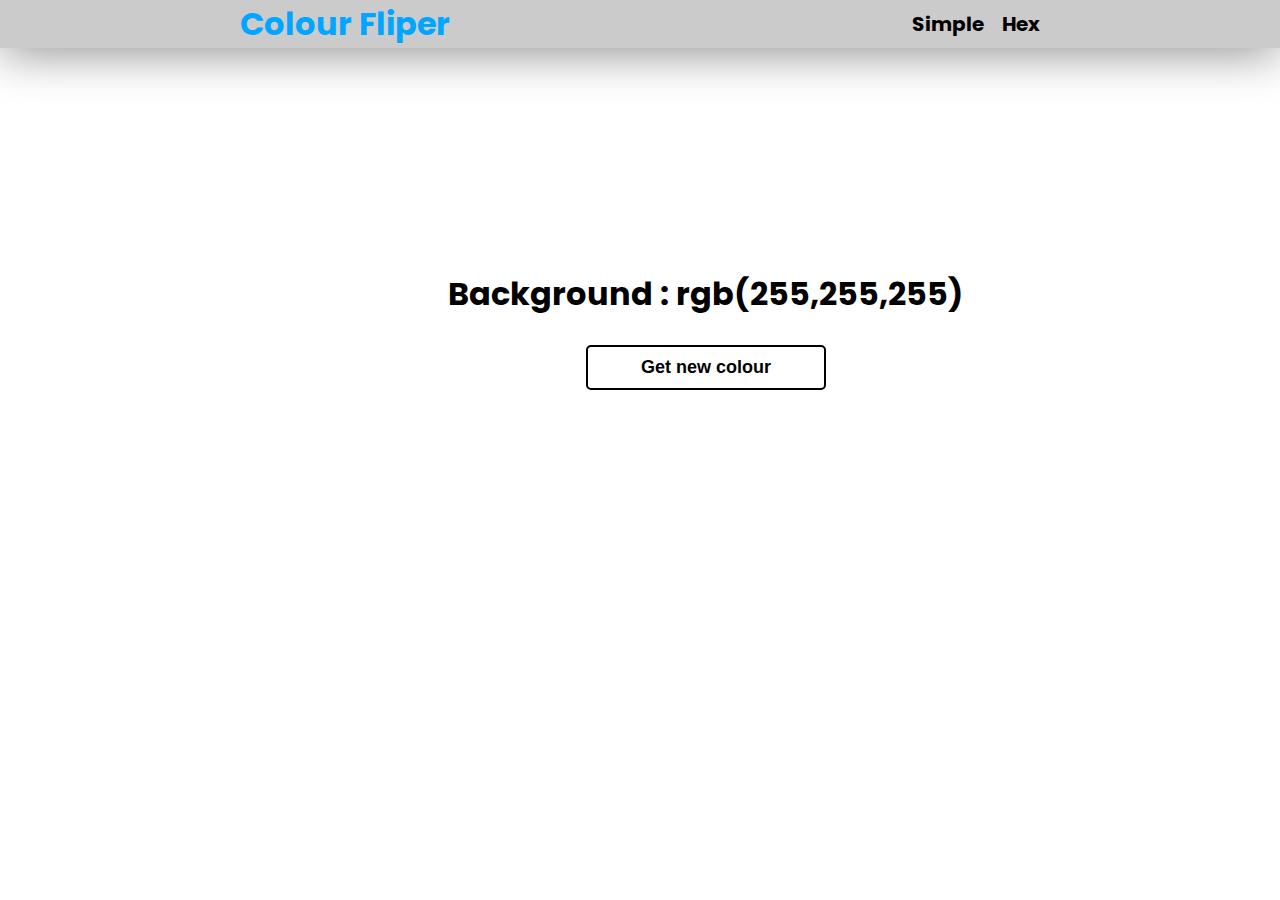
<file: Colour_Change/index.html>
<!DOCTYPE html>
<html lang="en">
<head>
    <meta charset="UTF-8">
    <meta http-equiv="X-UA-Compatible" content="IE=edge">
    <meta name="viewport" content="width=device-width, initial-scale=1.0">
    <link rel="stylesheet" href="style.css">
    <script src="javascript.js" defer></script>
    <title>Colour Fliper</title>
</head>
<body>
    <nav>
        <div class="navigation">
            <H1 class="logo">Colour Fliper</H1>
           <ul class="links">
                <li><a href="">Simple</a></li>
                <li><a href="">Hex</a></li>
           </ul>
        </div>
    </nav>
        <div class="container">
            <h1>Background : <span class="colour">rgb(255,255,255)</span></h1>
            <button class="submit">Get new colour</button>
        </div>
</body>
</html>
</file>
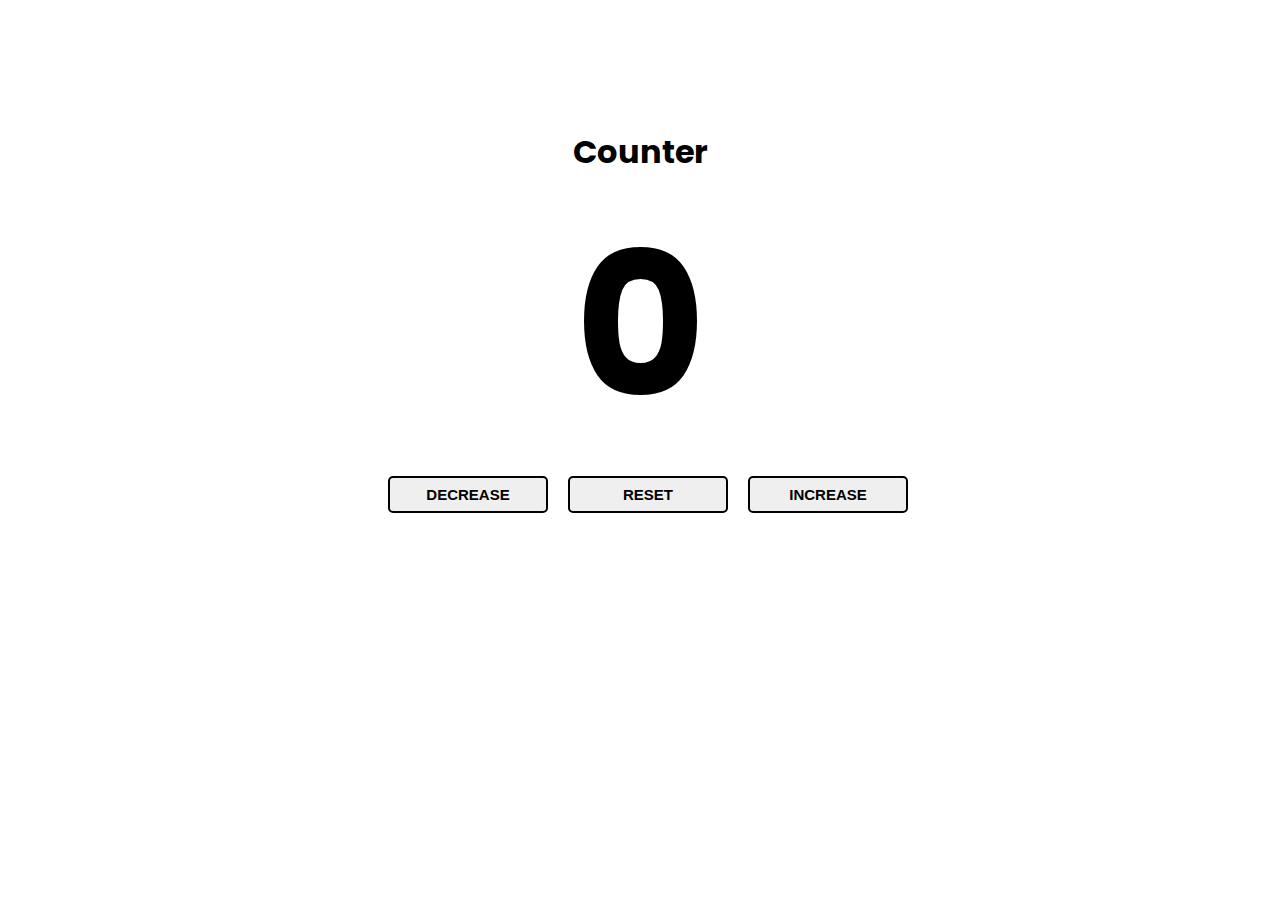
<file: Counter/index.html>
<!DOCTYPE html>
<html lang="en">
<head>
    <meta charset="UTF-8">
    <meta http-equiv="X-UA-Compatible" content="IE=edge">
    <meta name="viewport" content="width=device-width, initial-scale=1.0">
    <link rel="stylesheet" href="style.css">
    <script src="./javascript.js" defer></script>
    <title>Counter</title>
</head>
<body>
    <div class="container">
        <h2>Counter</h2>
        <h1>0</h1>
        <button class="dec">DECREASE</button>
        <button class="reset">RESET</button>
        <button class="inc">INCREASE</button>
    </div>
</body>
</html>
</file>
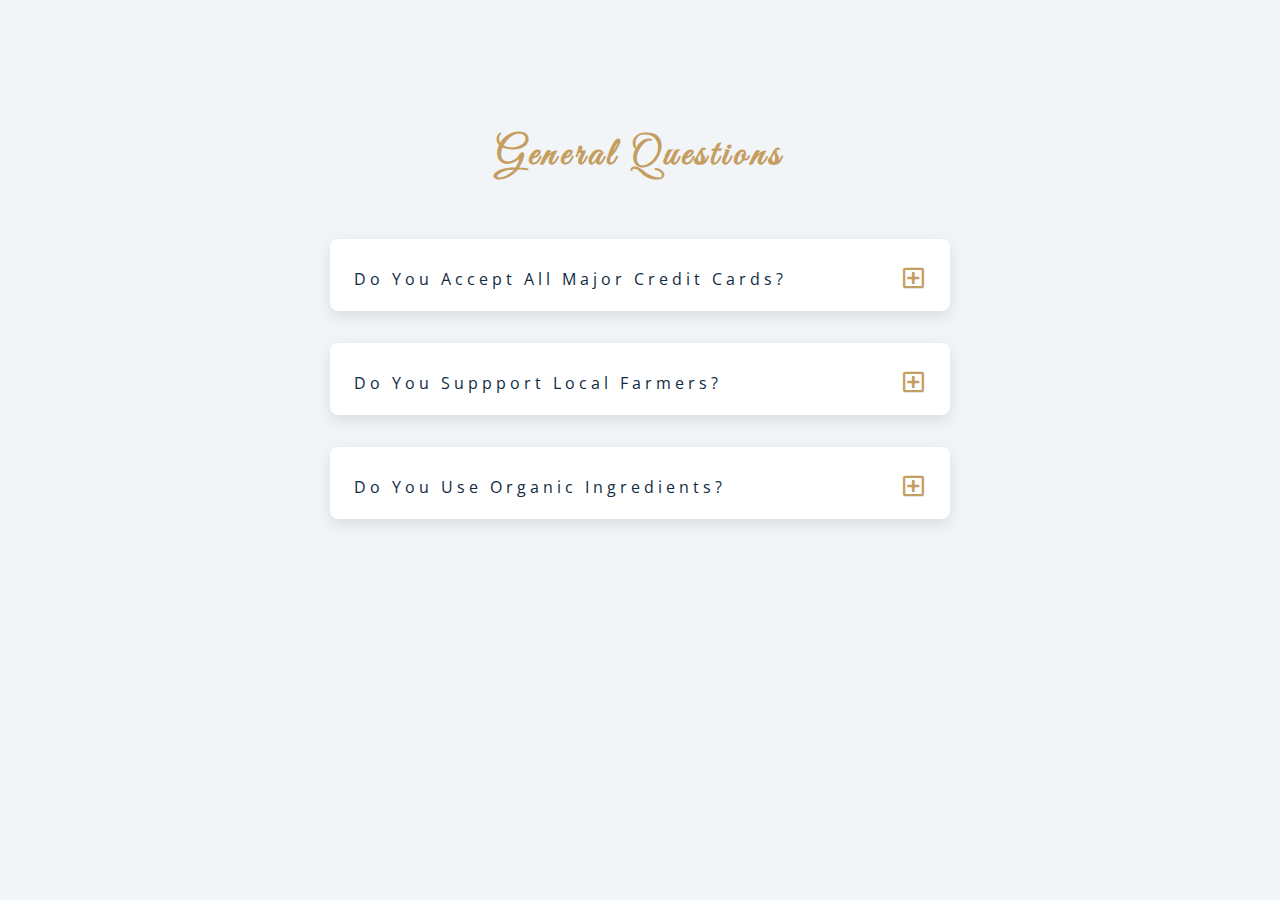
<file: Questions/index.html>
<!DOCTYPE html>
<html lang="en">
  <head>
    <meta charset="UTF-8" />
    <meta name="viewport" content="width=device-width, initial-scale=1.0" />
    <title>Q & A</title>
    <!-- font-awesome -->
    <link rel="stylesheet" href="https://cdnjs.cloudflare.com/ajax/libs/font-awesome/5.14.0/css/all.min.css" />
    <!-- extra fonts -->
    <link
      href="https://fonts.googleapis.com/css?family=Great+Vibes&display=swap"
      rel="stylesheet"
    />
     <!-- javascript -->
     <script src="./script.js" defer></script>
    <!-- styles -->
    <link rel="stylesheet" href="style.css" />
  </head>
  <body>
      <section class="questions">
        <!-- title -->
        <div class="title">
          <h2>general questions</h2>
        </div>
        <!-- questions -->
        <div class="section-center">
          <!-- single question -->
          <article class="question">
            <!-- question title -->
            <div class="question-title">
              <p>do you accept all major credit cards?</p>
              <button type="button" class="question-btn">
                <span class="plus-icon">
                  <i class="far fa-plus-square"></i>
                </span>
                <span class="minus-icon">
                  <i class="far fa-minus-square"></i>
                </span>
              </button>
            </div>
            <!-- question text -->
            <div class="question-text">
              <p>
                Lorem ipsum dolor sit amet, consectetur adipisicing elit. Est
                dolore illo dolores quia nemo doloribus quaerat, magni numquam
                repellat reprehenderit.
              </p>
            </div>
          </article>
          <!-- end of single question -->
          <!-- single question -->
          <article class="question">
            <!-- question title -->
            <div class="question-title">
              <p>do you suppport local farmers?</p>
              <button type="button" class="question-btn">
                <span class="plus-icon">
                  <i class="far fa-plus-square"></i>
                </span>
                <span class="minus-icon">
                  <i class="far fa-minus-square"></i>
                </span>
              </button>
            </div>
            <!-- question text -->
            <div class="question-text">
              <p>
                Lorem ipsum dolor sit amet, consectetur adipisicing elit. Est
                dolore illo dolores quia nemo doloribus quaerat, magni numquam
                repellat reprehenderit.
              </p>
            </div>
          </article>
          <!-- end of single question -->
          <!-- single question -->
          <article class="question">
            <!-- question title -->
            <div class="question-title">
              <p>do you use organic ingredients?</p>
              <!-- button -->
              <button type="button" class="question-btn">
                <span class="plus-icon">
                  <i class="far fa-plus-square"></i>
                </span>
                <span class="minus-icon">
                  <i class="far fa-minus-square"></i>
                </span>
              </button>
            </div>
            <!-- question text -->
            <div class="question-text">
              <p>
                Lorem ipsum dolor sit amet, consectetur adipisicing elit. Est
                dolore illo dolores quia nemo doloribus quaerat, magni numquam
                repellat reprehenderit.
              </p>
            </div>
          </article>
          <!-- end of single question -->
      </section>
    </main>
  </body>
</html>
</file>
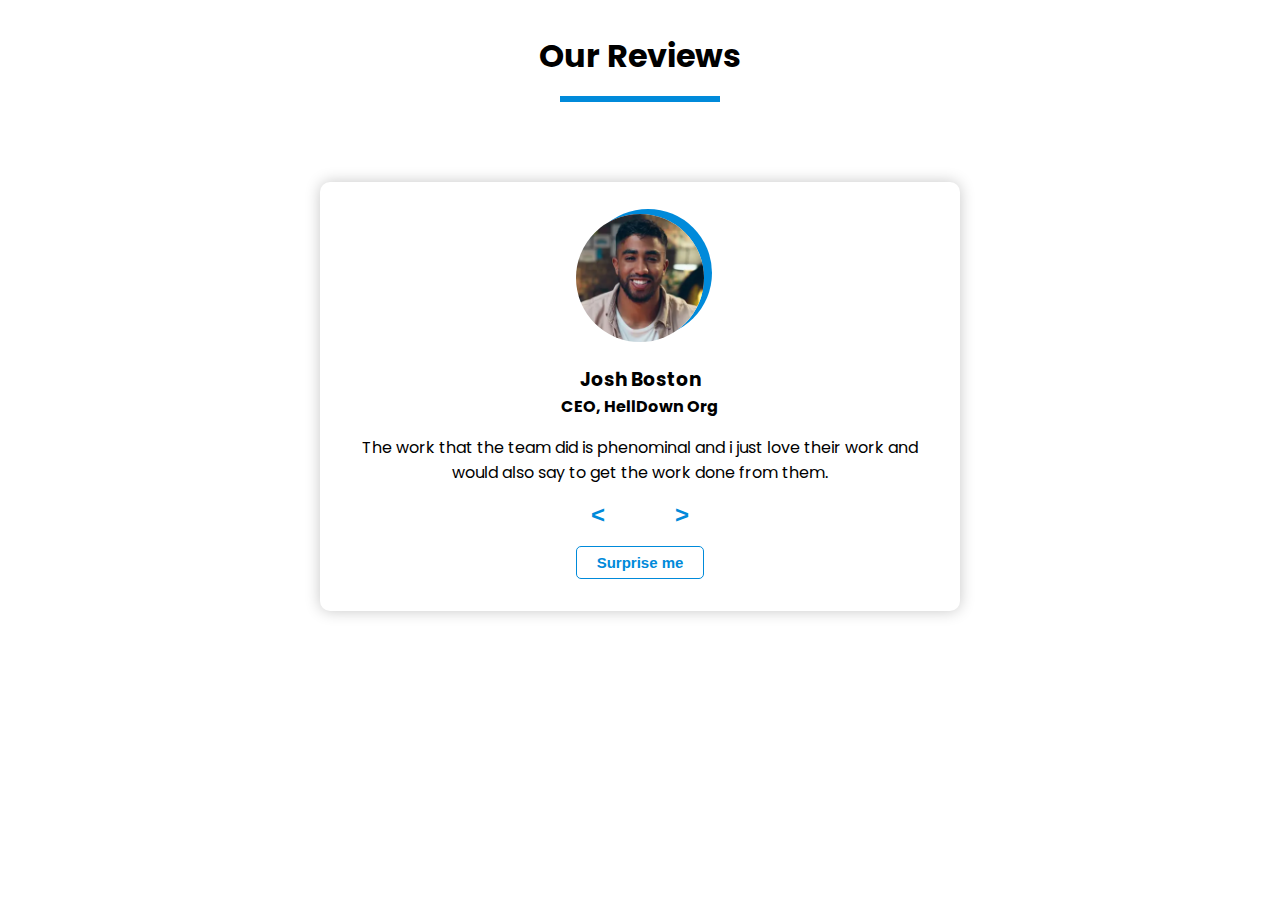
<file: Review_Card/index.html>
<!DOCTYPE html>
<html lang="en">
<head>
    <meta charset="UTF-8">
    <meta http-equiv="X-UA-Compatible" content="IE=edge">
    <meta name="viewport" content="width=device-width, initial-scale=1.0">
    <link rel="stylesheet" href="style.css">
    <link rel="stylesheet" href="https://cdnjs.cloudflare.com/ajax/libs/font-awesome/4.7.0/css/font-awesome.min.css">
    <script src="./script.js" defer></script>
    <title>Document</title>
</head>
<body>
    <div class="heading">
        <h1>Our Reviews</h1>
        <hr>
    </div>
    <div class="container">
        <div class="photo">
            <img src="./1.png" alt="" srcset="">
            <div class="data">
                <h3>Josh Boston</h3>
                <h4>CEO, HellDown Org</h4>
                <p>The work that the team did is phenominal and i just love their work and would also say to get the work done from them.</p>
                <button class="toggle previous"><</button>
                <button class="toggle next">></button><span></span>
                <button class="surprice">Surprise me</button>
            </div>
        </div>
    </div>
</body>
</html>
</file>
<file: Colour_Change/style.css>
@import url("https://fonts.googleapis.com/css2?family=Poppins:wght@200;300;400;500;600;700&display=swap");
*{
    margin:0;
    padding: 0;
    box-sizing: border-box;
}
body{
    font-family: "Poppins", sans-serif;
    background-color: rgb(255,255,255);
}
ul{
    list-style-type: none;
    display: flex;
    width: 8rem;
    justify-content: space-between;
}
nav{
    position: relative;
    background: rgb(203, 203, 203);
    height: 3rem;
    display: grid;
    align-items: center;
    box-shadow:  0px 2px 50px gray;
}
.navigation{
    min-width: 8vh;
    width: 50rem;
    align-items: center;
    justify-content: space-between;
    display: flex;
    margin:0 auto;
}
.navigation a{
    text-decoration: none;
    font-size: 20px;
    color: black;
    font-weight: bold;
}
.logo{
    color: rgb(0, 166, 255) ;
}
.navigation a:hover{
    color: rgb(0, 166, 255);
   
    transition:all 0.1s linear;
}
.container{
    position: absolute;
    top:30%;
    left: 35%;
    text-align: center;
}
.submit{
    border: 2px solid black;
    border-radius: 5px;
    padding: 10px;
    margin-top: 3vh;
    width: 15rem;
    font-size: large;
    font-weight: 600;
    background-color:white;
}
.submit:hover{
    color: white;
    background-color:black;
    transition:all 0.3s linear;
}
</file>
<file: Counter/style.css>
@import url("https://fonts.googleapis.com/css2?family=Poppins:wght@200;300;400;500;600;700&display=swap");
*{
    margin:0;
    padding: 0;
    box-sizing: border-box;
}
body{
    font-family: "Poppins", sans-serif;
    background-color: rgb(255,255,255);
}
.container{
    margin:0 auto;
    text-align: center;
}
button{
    width: 10rem;
    padding: 8px;
    border: 2px solid black;
    font-size: 15px;
    border-radius: 5px;
    margin-left: 1rem;
    font-weight: 600;
}
.container h1{
    font-size: 200px;
}
.container h2{
    margin-top: 8rem;
    font-size: 2rem;
}
</file>
<file: Questions/style.css>
/*
=============== 
Fonts
===============
*/
@import url("https://fonts.googleapis.com/css?family=Open+Sans|Roboto:400,700&display=swap");

/*
=============== 
Variables
===============
*/

:root {
  /* dark shades of primary color*/
  --clr-primary-1: hsl(205, 86%, 17%);
  --clr-primary-2: hsl(205, 77%, 27%);
  --clr-primary-3: hsl(205, 72%, 37%);
  --clr-primary-4: hsl(205, 63%, 48%);
  /* primary/main color */
  --clr-primary-5: #49a6e9;
  /* lighter shades of primary color */
  --clr-primary-6: hsl(205, 89%, 70%);
  --clr-primary-7: hsl(205, 90%, 76%);
  --clr-primary-8: hsl(205, 86%, 81%);
  --clr-primary-9: hsl(205, 90%, 88%);
  --clr-primary-10: hsl(205, 100%, 96%);
  /* darkest grey - used for headings */
  --clr-grey-1: hsl(209, 61%, 16%);
  --clr-grey-2: hsl(211, 39%, 23%);
  --clr-grey-3: hsl(209, 34%, 30%);
  --clr-grey-4: hsl(209, 28%, 39%);
  /* grey used for paragraphs */
  --clr-grey-5: hsl(210, 22%, 49%);
  --clr-grey-6: hsl(209, 23%, 60%);
  --clr-grey-7: hsl(211, 27%, 70%);
  --clr-grey-8: hsl(210, 31%, 80%);
  --clr-grey-9: hsl(212, 33%, 89%);
  --clr-grey-10: hsl(210, 36%, 96%);
  --clr-white: #fff;
  --clr-red-dark: hsl(360, 67%, 44%);
  --clr-red-light: hsl(360, 71%, 66%);
  --clr-green-dark: hsl(125, 67%, 44%);
  --clr-green-light: hsl(125, 71%, 66%);
  --clr-gold: #c59d5f;
  --clr-black: #222;
  --ff-primary: "Roboto", sans-serif;
  --ff-secondary: "Open Sans", sans-serif;
  --transition: all 0.3s linear;
  --spacing: 0.25rem;
  --radius: 0.5rem;
  --light-shadow: 0 5px 15px rgba(0, 0, 0, 0.1);
  --dark-shadow: 0 5px 15px rgba(0, 0, 0, 0.2);
  --max-width: 1170px;
  --fixed-width: 620px;
}
/*
=============== 
Global Styles
===============
*/

*,
::after,
::before {
  margin: 0;
  padding: 0;
  box-sizing: border-box;
}
body {
  font-family: var(--ff-secondary);
  background: var(--clr-grey-10);
  color: var(--clr-grey-1);
  line-height: 1.5;
  font-size: 0.875rem;
}
ul {
  list-style-type: none;
}
a {
  text-decoration: none;
}
img:not(.logo) {
  width: 100%;
}
img {
  display: block;
}

h1,
h2,
h3,
h4 {
  letter-spacing: var(--spacing);
  text-transform: capitalize;
  line-height: 1.25;
  margin-bottom: 0.75rem;
  font-family: var(--ff-primary);
}
h1 {
  font-size: 3rem;
}
h2 {
  font-size: 2rem;
}
h3 {
  font-size: 1.25rem;
}
h4 {
  font-size: 0.875rem;
}
p {
  margin-bottom: 1.25rem;
  color: var(--clr-grey-5);
}
@media screen and (min-width: 800px) {
  h1 {
    font-size: 4rem;
  }
  h2 {
    font-size: 2.5rem;
  }
  h3 {
    font-size: 1.75rem;
  }
  h4 {
    font-size: 1rem;
  }
  body {
    font-size: 1rem;
  }
  h1,
  h2,
  h3,
  h4 {
    line-height: 1;
  }
}
/*  global classes */

.btn {
  text-transform: uppercase;
  background: transparent;
  color: var(--clr-black);
  padding: 0.375rem 0.75rem;
  letter-spacing: var(--spacing);
  display: inline-block;
  transition: var(--transition);
  font-size: 0.875rem;
  border: 2px solid var(--clr-black);
  cursor: pointer;
  box-shadow: 0 1px 3px rgba(0, 0, 0, 0.2);
  border-radius: var(--radius);
}
.btn:hover {
  color: var(--clr-white);
  background: var(--clr-black);
}
/* section */
.section {
  padding: 5rem 0;
}

.section-center {
  width: 90vw;
  margin: 0 auto;
  max-width: 1170px;
}
@media screen and (min-width: 992px) {
  .section-center {
    width: 95vw;
  }
}
main {
  min-height: 100vh;
  display: grid;
  place-items: center;
}
/*
=============== 
Questions
===============
*/
.title {
  margin-top: 15vh;
  margin-bottom: 4rem;
}
.title h2 {
  color: var(--clr-gold);
  font-family: "Great Vibes", cursive;
  text-align: center;
}
.section-center {
  max-width: var(--fixed-width);
}
.question {
  background: var(--clr-white);
  border-radius: var(--radius);
  box-shadow: var(--light-shadow);
  padding: 1.5rem 1.5rem 0 1.5rem;
  margin-bottom: 2rem;
}
.question-title {
  display: flex;
  justify-content: space-between;
  align-items: center;
  text-transform: capitalize;
  padding-bottom: 1rem;
}

.question-title p {
  margin-bottom: 0;
  letter-spacing: var(--spacing);
  color: var(--clr-grey-1);
}
.question-btn {
  font-size: 1.5rem;
  background: transparent;
  border-color: transparent;
  cursor: pointer;
  color: var(--clr-gold);
  transition: var(--transition);
}
.question-btn:hover {
  transform: rotate(90deg);
}
.question-text {
  padding: 1rem 0 1.5rem 0;
  border-top: 1px solid rgba(0, 0, 0, 0.2);
}
.question-text p {
  margin-bottom: 0;
}
/* hide text */
.question-text {
  display: none;
}
.show-text .question-text {
  display: block;
}
.minus-icon {
  display: none;
}
.show-text .minus-icon {
  display: inline;
}
.show-text .plus-icon {
  display: none;
}
</file>
<file: Review_Card/style.css>
@import url("https://fonts.googleapis.com/css2?family=Poppins:wght@200;300;400;500;600;700&display=swap");
*{
    margin:0;
    padding: 0;
    box-sizing: border-box;
}
img{
    border-radius: 70px;
    height:8rem;
    width:8rem;
    box-shadow: 8px -5px rgb(0, 138, 218);
    margin-bottom: 1rem;
   
}
body{
    font-family: "Poppins", sans-serif;
    background-color: rgb(255,255,255);
}
.container{
    margin:5rem auto;
    text-align: center;
    box-shadow: 0px 0px 15px #c7c7c7;
    width:40rem;
    padding: 2rem;
    border-radius: 10px;
}
.container h2{
    margin-top: 8rem;
    font-size: 2rem;
}
.toggle{
    margin-top: 1rem;
    border: none;
    width:5rem;
    color: rgb(0, 138, 218);
    font-size: 1.5rem;
    font-weight: bold;
    background-color: white;
    transform: all 0.4s linear;
}
.toggle:hover{
    background-color: rgb(234, 234, 234);
}
span{
    display: block;
}
.surprice{
    border: 1px solid rgb(0, 138, 218);
    border-radius: 5px;
    padding: 7px;
    width:8rem;
    font-size: 15px;
    margin-top: 1rem;
    font-weight: 600;
    background-color: white;
    color: rgb(0, 138, 218);
}
.surprice:hover{
    background-color: rgb(234, 234, 234);
}
.heading h1{
    text-align: center;
    margin-top: 2rem;
    margin-bottom: 1rem;
}
.heading hr{
    margin: 0 auto;
    border: 3px solid rgb(0, 138, 218);
    width:10rem;
    min-width: 5rem;
}
.data p{
    margin-top: 1rem;
}
</file>
